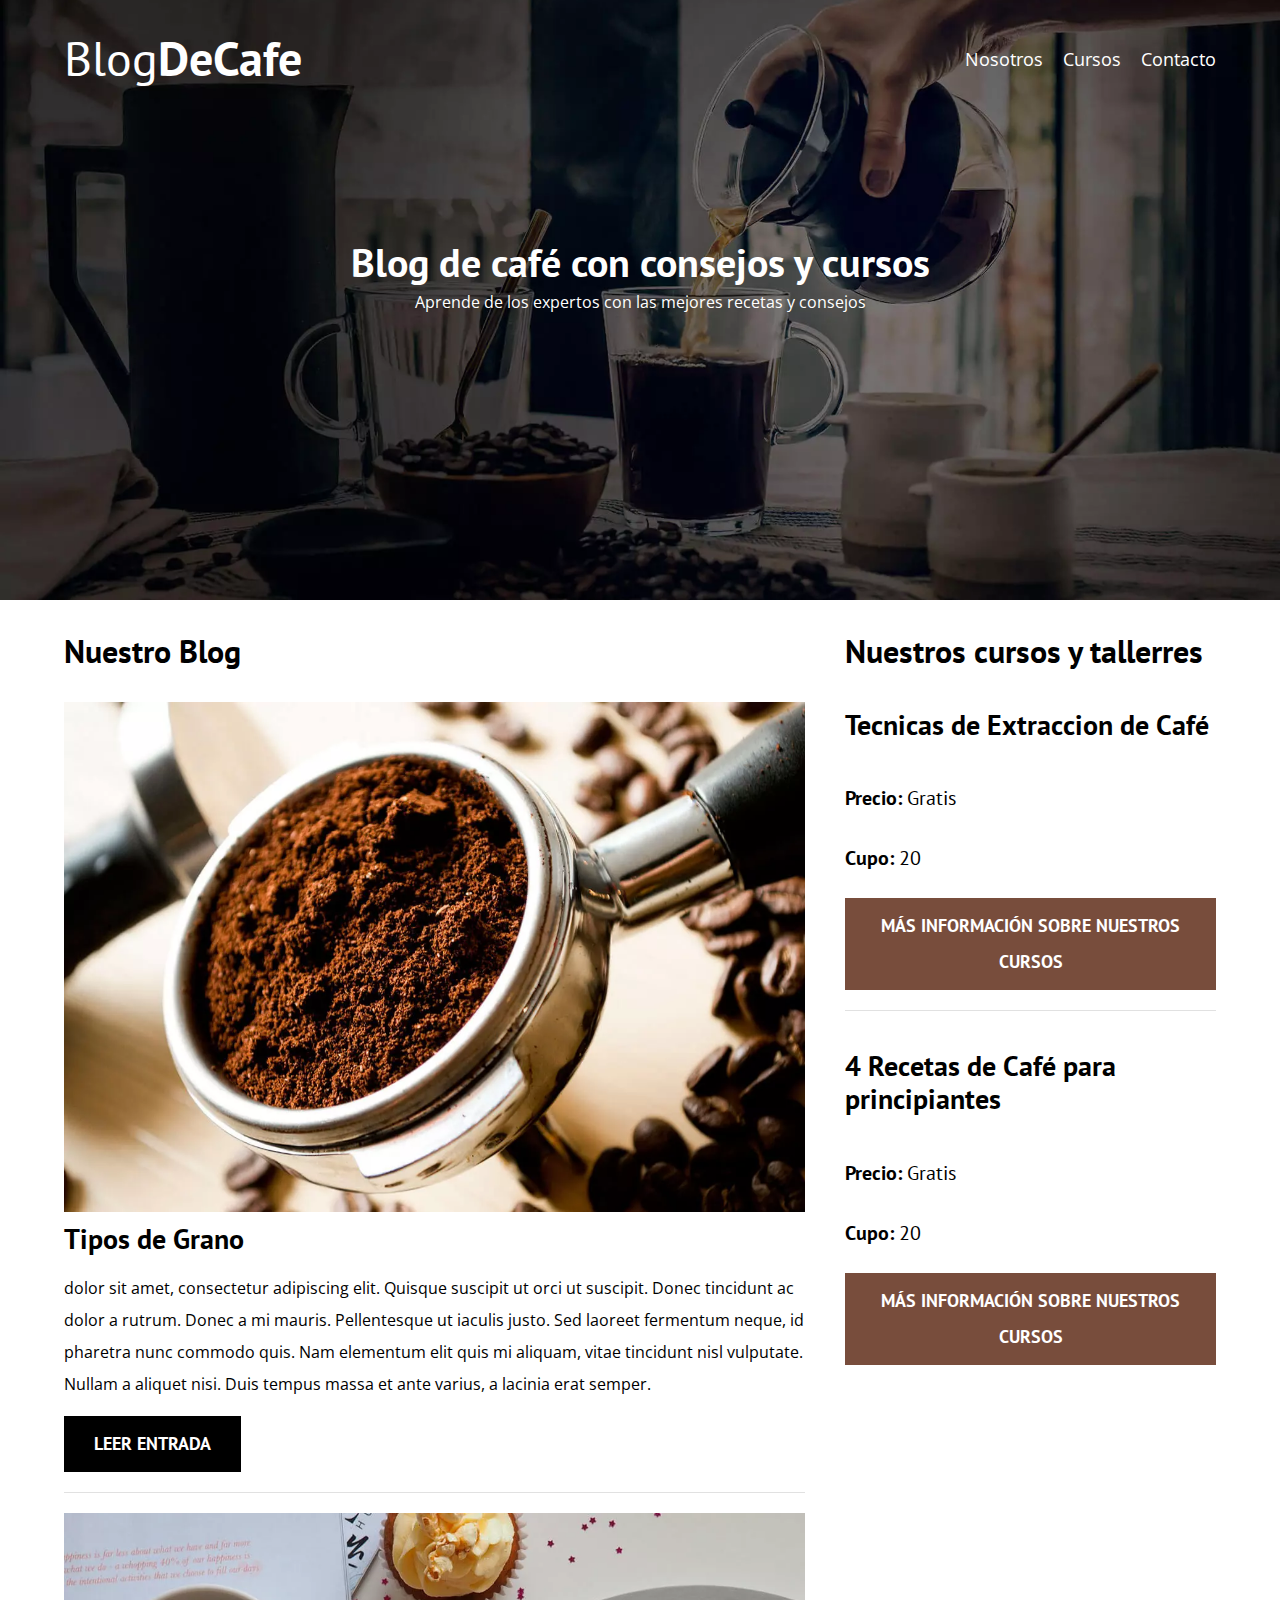
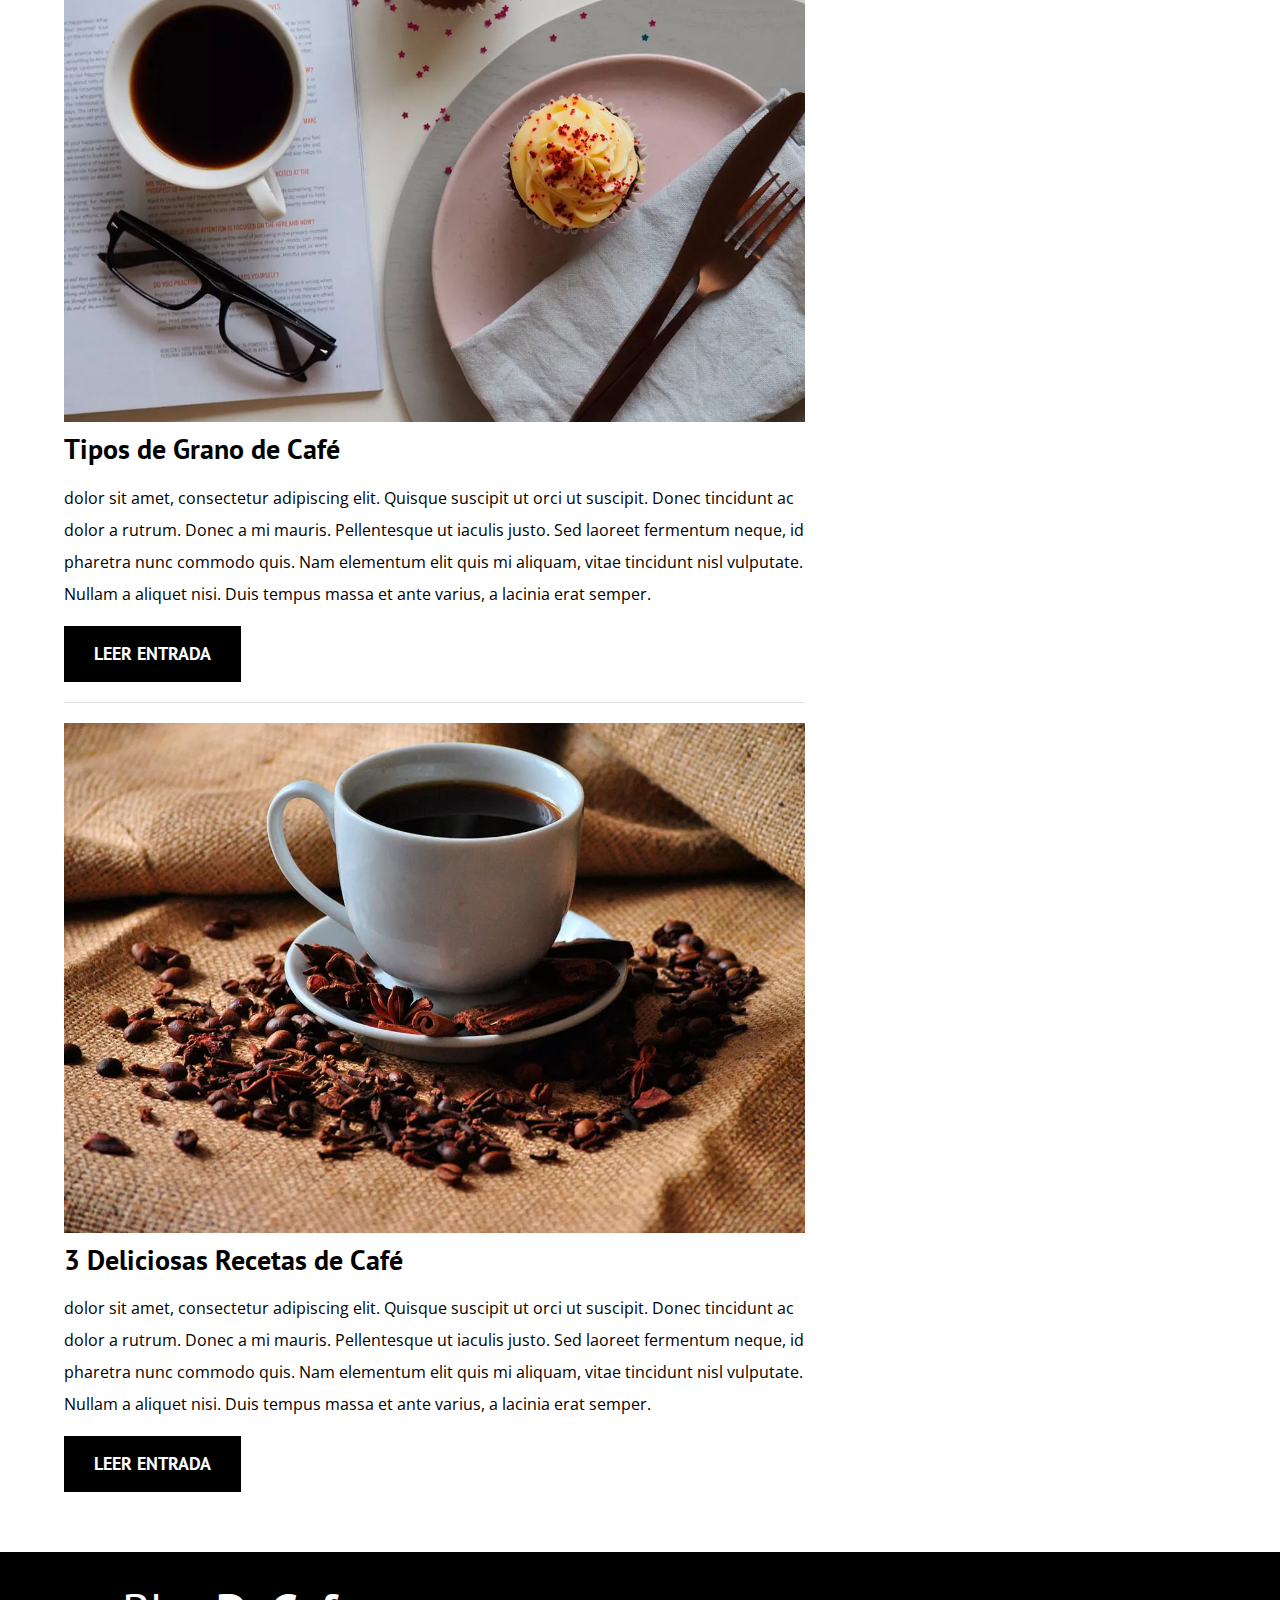
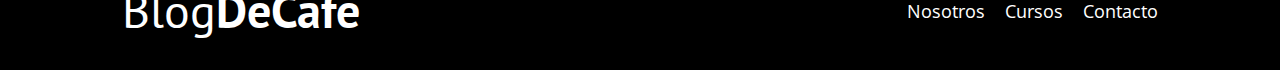
<file: index.html>
<!DOCTYPE html>
<html lang="en">
<head>
    <meta charset="UTF-8">
    <meta http-equiv="X-UA-Compatible" content="IE=edge">
    <meta name="viewport" content="width=device-width, initial-scale=1.0"> <!-- Esto es para mq en los celulares-->
    <title>BlogDeCafe</title>
    <meta name="description" content="Pagina web de blog de café">
    
    <link rel="preconnect" href="https://fonts.gstatic.com">
    <!-- Prefetch: para que la pagina cargue mas rapido -->
    <link rel="prefetch" href="nosotros.html" as="document">    
    
    <!-- Preload: carga algunos elementos que sean necesarios -->
    <link rel="preload" href="css/normalize.css" as="style">
    <link rel="stylesheet" href="css/normalize.css">

    <link rel="preload" href="https://fonts.googleapis.com/css2?family=Open+Sans&family=PT+Sans:wght@400;700&display=swap" crossorigin="crossorigin" as="font" >
    <link href="https://fonts.googleapis.com/css2?family=Open+Sans&family=PT+Sans:wght@400;700&display=swap" rel="stylesheet"> 

    <link rel="preload" href="css/styles.css" as="style">
    <link rel="stylesheet" href="css/styles.css">

    

</head>
<body>
    <header class="header">
        <div class="contenedor">
            <div class="barra">
                <a class="logo" href="index.html">
                    <h1 class="logo__nombre no-margin centrar-texto">Blog<span class="logo__bold">DeCafe</span></h1>
                </a>
                <nav class="navegacion">
                    <a href="nosotros.html" class="navegacion__enlace">Nosotros</a>
                    <a href="cursos.html" class="navegacion__enlace">Cursos</a>
                    <a href="contacto.html" class="navegacion__enlace">Contacto</a>
                </nav>
            </div>
        </div>
        <div class="header__texto">
            <h2 class="no-margin">Blog de café con consejos y cursos</h2>
            <p class="no-margin">Aprende de los expertos con las mejores recetas y consejos</p>
        </div>

    </header>

    <div class="contenedor contenido-principal">
        <main class="blog">
            <h3>Nuestro Blog</h3>
            <article class="entrada">
                <div class="entrada__imagen">
                    <picture>
                        <source loading="lazy" srcset="img/blog1.webp" type="image/webp"> <!-- Se le da prioridad a webp pero como no es compatible con todos los navegadores se deja el jpg por las dudas-->
                        <img src="img/blog1.jpg" alt="imagen blog">
                    </picture>
                    

                </div>
                <div class="entrada__contenido ">
                    <h4 class="no-margin">Tipos de Grano</h4>
                    <p>
                        dolor sit amet, consectetur adipiscing elit. Quisque suscipit ut orci ut suscipit. Donec tincidunt ac dolor a rutrum. 
                        Donec a mi mauris. Pellentesque ut iaculis justo. Sed laoreet fermentum neque, id pharetra nunc commodo quis. 
                        Nam elementum elit quis mi aliquam, vitae tincidunt nisl vulputate. Nullam a aliquet nisi. Duis tempus massa et ante varius, a lacinia erat semper. 
                    </p>
                    <a href="entrada.html" class="boton boton--primario">Leer Entrada</a>
                </div>
            </article>

            <article class="entrada">
                <div class="entrada__imagen">
                    <picture>
                        <source loading="lazy" srcset="img/blog2.webp" type="image/webp"> <!-- Se le da prioridad a webp pero como no es compatible con todos los navegadores se deja el jpg por las dudas-->
                        <img src="img/blog2.jpg" alt="imagen blog">
                    </picture>

                </div>
                <div class="entrada__contenido ">
                    <h4 class="no-margin">Tipos de Grano de Café</h4>
                    <p>
                        dolor sit amet, consectetur adipiscing elit. Quisque suscipit ut orci ut suscipit. Donec tincidunt ac dolor a rutrum. 
                        Donec a mi mauris. Pellentesque ut iaculis justo. Sed laoreet fermentum neque, id pharetra nunc commodo quis. 
                        Nam elementum elit quis mi aliquam, vitae tincidunt nisl vulputate. Nullam a aliquet nisi. Duis tempus massa et ante varius, a lacinia erat semper. 
                    </p>
                    <a href="entrada.html" class="boton boton--primario">Leer Entrada</a>
                </div>
            </article>

            <article class="entrada">
                <div class="entrada__imagen">
                    <picture>
                        <source loading="lazy" srcset="img/blog3.webp" type="image/webp"> <!-- Se le da prioridad a webp pero como no es compatible con todos los navegadores se deja el jpg por las dudas-->
                        <img src="img/blog3.jpg" alt="imagen blog">
                    </picture>

                </div>
                <div class="entrada__contenido ">
                    <h4 class="no-margin">3 Deliciosas Recetas de Café</h4>
                    <p>
                        dolor sit amet, consectetur adipiscing elit. Quisque suscipit ut orci ut suscipit. Donec tincidunt ac dolor a rutrum. 
                        Donec a mi mauris. Pellentesque ut iaculis justo. Sed laoreet fermentum neque, id pharetra nunc commodo quis. 
                        Nam elementum elit quis mi aliquam, vitae tincidunt nisl vulputate. Nullam a aliquet nisi. Duis tempus massa et ante varius, a lacinia erat semper. 
                    </p>
                    <a href="entrada.html" class="boton boton--primario">Leer Entrada</a>
                </div>
            </article>

        </main>
        <aside class="sidebar">
            <h3>Nuestros cursos y tallerres</h3>

            <ul class="cursos no-padding"> <!--LISTA NO ORDENADA (<ol> es una lista con numeritos)-->
                <li class="widget-curso">
                    <h4>Tecnicas de Extraccion de Café</h4>
                    <p class="widget-curso__label">Precio:
                        <span class="widget-curso__info">Gratis</span>
                    </p>
                    <p class="widget-curso__label">Cupo:
                        <span class="widget-curso__info">20</span>
                    </p>
                    <a href="entrada.html" class="boton boton--secundario">Más Información sobre nuestros cursos</a> <!-- Google penaliza que solamente pongas más informacion, tenes que ser mas descriptivo -->
                </li>
                
                <li class="widget-curso">
                    <h4>4 Recetas de Café para principiantes</h4>
                    <p class="widget-curso__label">Precio:
                        <span class="widget-curso__info">Gratis</span>
                    </p>
                    <p class="widget-curso__label">Cupo:
                        <span class="widget-curso__info">20</span>
                    </p>
                    <a href="entrada.html" class="boton boton--secundario">Más Información sobre nuestros cursos</a>
                </li>

            </ul>

        </aside>
    </div>

    <footer class="footer">
        <div class="contenedor">
            <div class="contenedor">
            <div class="barra">
                <a class="logo" href="index.html">
                    <h1 class="logo__nombre no-margin centrar-texto">Blog<span class="logo__bold">DeCafe</span></h1>
                </a>
                <nav class="navegacion">
                    <a href="nosotros.html" class="navegacion__enlace">Nosotros</a>
                    <a href="cursos.html" class="navegacion__enlace">Cursos</a>
                    <a href="contacto.html" class="navegacion__enlace">Contacto</a>
                </nav>
            </div>
        </div>
        </div>

    </footer>

    <!-- Java se agrega al final -->
    <script src="js/modernizr.js"></script>
</body>
</html>
</file>
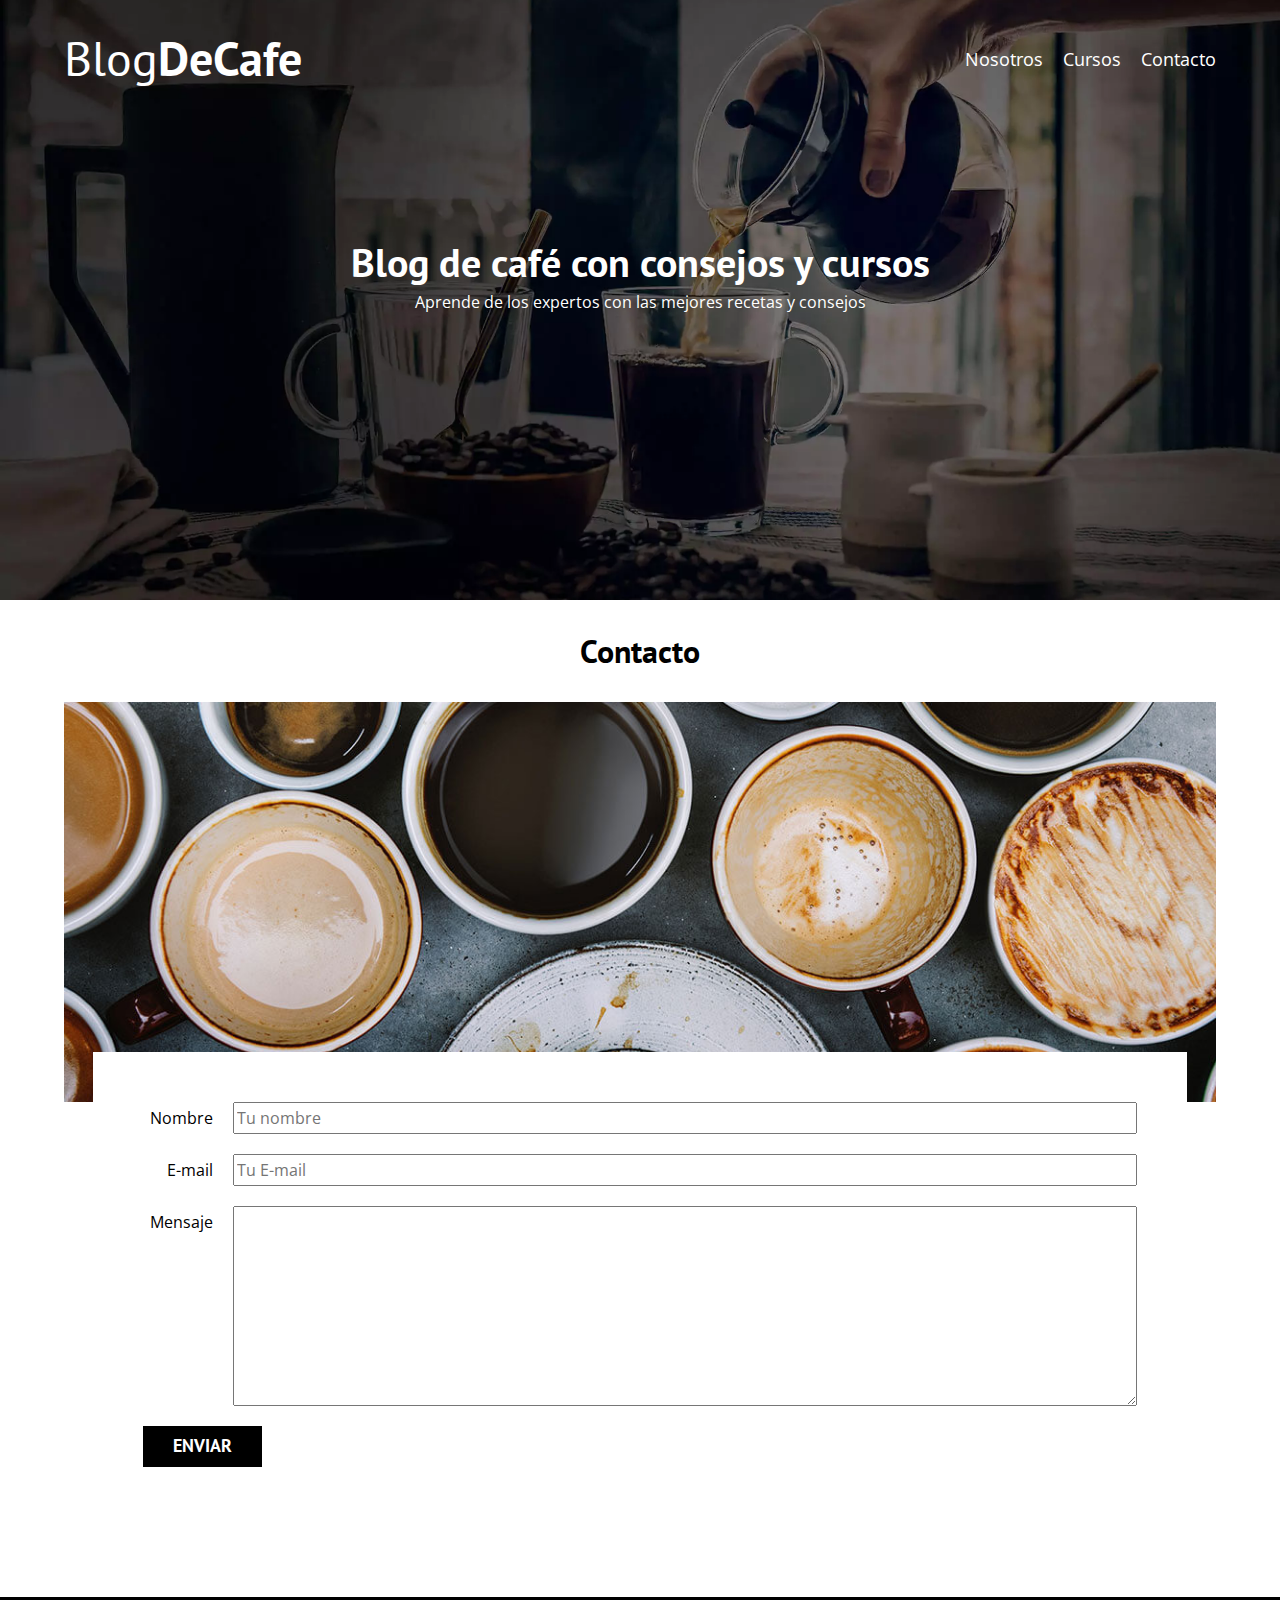
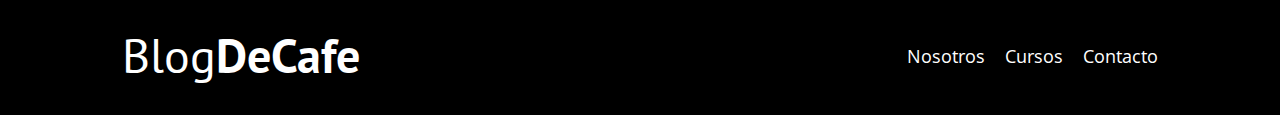
<file: contacto.html>
<!DOCTYPE html>
<html lang="en">
<head>
    <meta charset="UTF-8">
    <meta http-equiv="X-UA-Compatible" content="IE=edge">
    <meta name="viewport" content="width=device-width, initial-scale=1.0">
    <title>BlogDeCafe</title>
    <link rel="stylesheet" href="css/normalize.css">
    <link rel="preconnect" href="https://fonts.gstatic.com">
    <link href="https://fonts.googleapis.com/css2?family=Open+Sans&family=PT+Sans:wght@400;700&display=swap" rel="stylesheet"> 
    <link rel="stylesheet" href="css/styles.css"
    
</head>
<body>
    <header class="header">
        <div class="contenedor">
            <div class="barra">
                <a class="logo" href="index.html">
                    <h1 class="logo__nombre no-margin centrar-texto">Blog<span class="logo__bold">DeCafe</span></h1>
                </a>
                <nav class="navegacion">
                    <a href="nosotros.html" class="navegacion__enlace">Nosotros</a>
                    <a href="cursos.html" class="navegacion__enlace">Cursos</a>
                    <a href="contacto.html" class="navegacion__enlace">Contacto</a>
                </nav>
            </div>
        </div>
        <div class="header__texto">
            <h2 class="no-margin">Blog de café con consejos y cursos</h2>
            <p class="no-margin">Aprende de los expertos con las mejores recetas y consejos</p>
        </div>

    </header>

    <main class="contenedor ">
        <h3 class="centrar-texto">Contacto</h3>
        <div class="contacto-bg"></div>
        <form class="formulario">
            <div class="campo">
                <label class="campo__label" for="nombre">Nombre</label>
                <input class="campo__field" type="text" placeholder="Tu nombre" id="nombre"> <!-- PARA ACCESIBILIDAD SE PONE EL ID Y LUEGO EL FOR -->
            </div>
            <div class="campo">
                <label class="campo__label" for="email">E-mail</label>
                <input class="campo__field" type="email" placeholder="Tu E-mail" id="email"> <!-- PARA ACCESIBILIDAD SE PONE EL ID Y LUEGO EL FOR -->
            </div>
            <div class="campo">
                <label class="campo__label" for="mensaje">Mensaje</label>
                <textarea class="campo__field campo__field-textarea" id="mensaje"></textarea> <!-- PARA ACCESIBILIDAD SE PONE EL ID Y LUEGO EL FOR -->
            </div>
            <div class="campo">
                <input type="submit" value="Enviar" class="boton boton--primario"> <!-- PARA ACCESIBILIDAD SE PONE EL ID Y LUEGO EL FOR -->
            </div>
        </form>
        
    </main>

    <footer class="footer">
        <div class="contenedor">
            <div class="contenedor">
                <div class="barra">
                    <a class="logo" href="index.html">
                        <h1 class="logo__nombre no-margin centrar-texto">Blog<span class="logo__bold">DeCafe</span></h1>
                    </a>
                    <nav class="navegacion">
                        <a href="nosotros.html" class="navegacion__enlace">Nosotros</a>
                        <a href="cursos.html" class="navegacion__enlace">Cursos</a>
                        <a href="contacto.html" class="navegacion__enlace">Contacto</a>
                    </nav>
                </div>
            </div>
        </div>

    </footer>

    <script src="js/modernizr.js"></script>
</body>
</html>
</file>
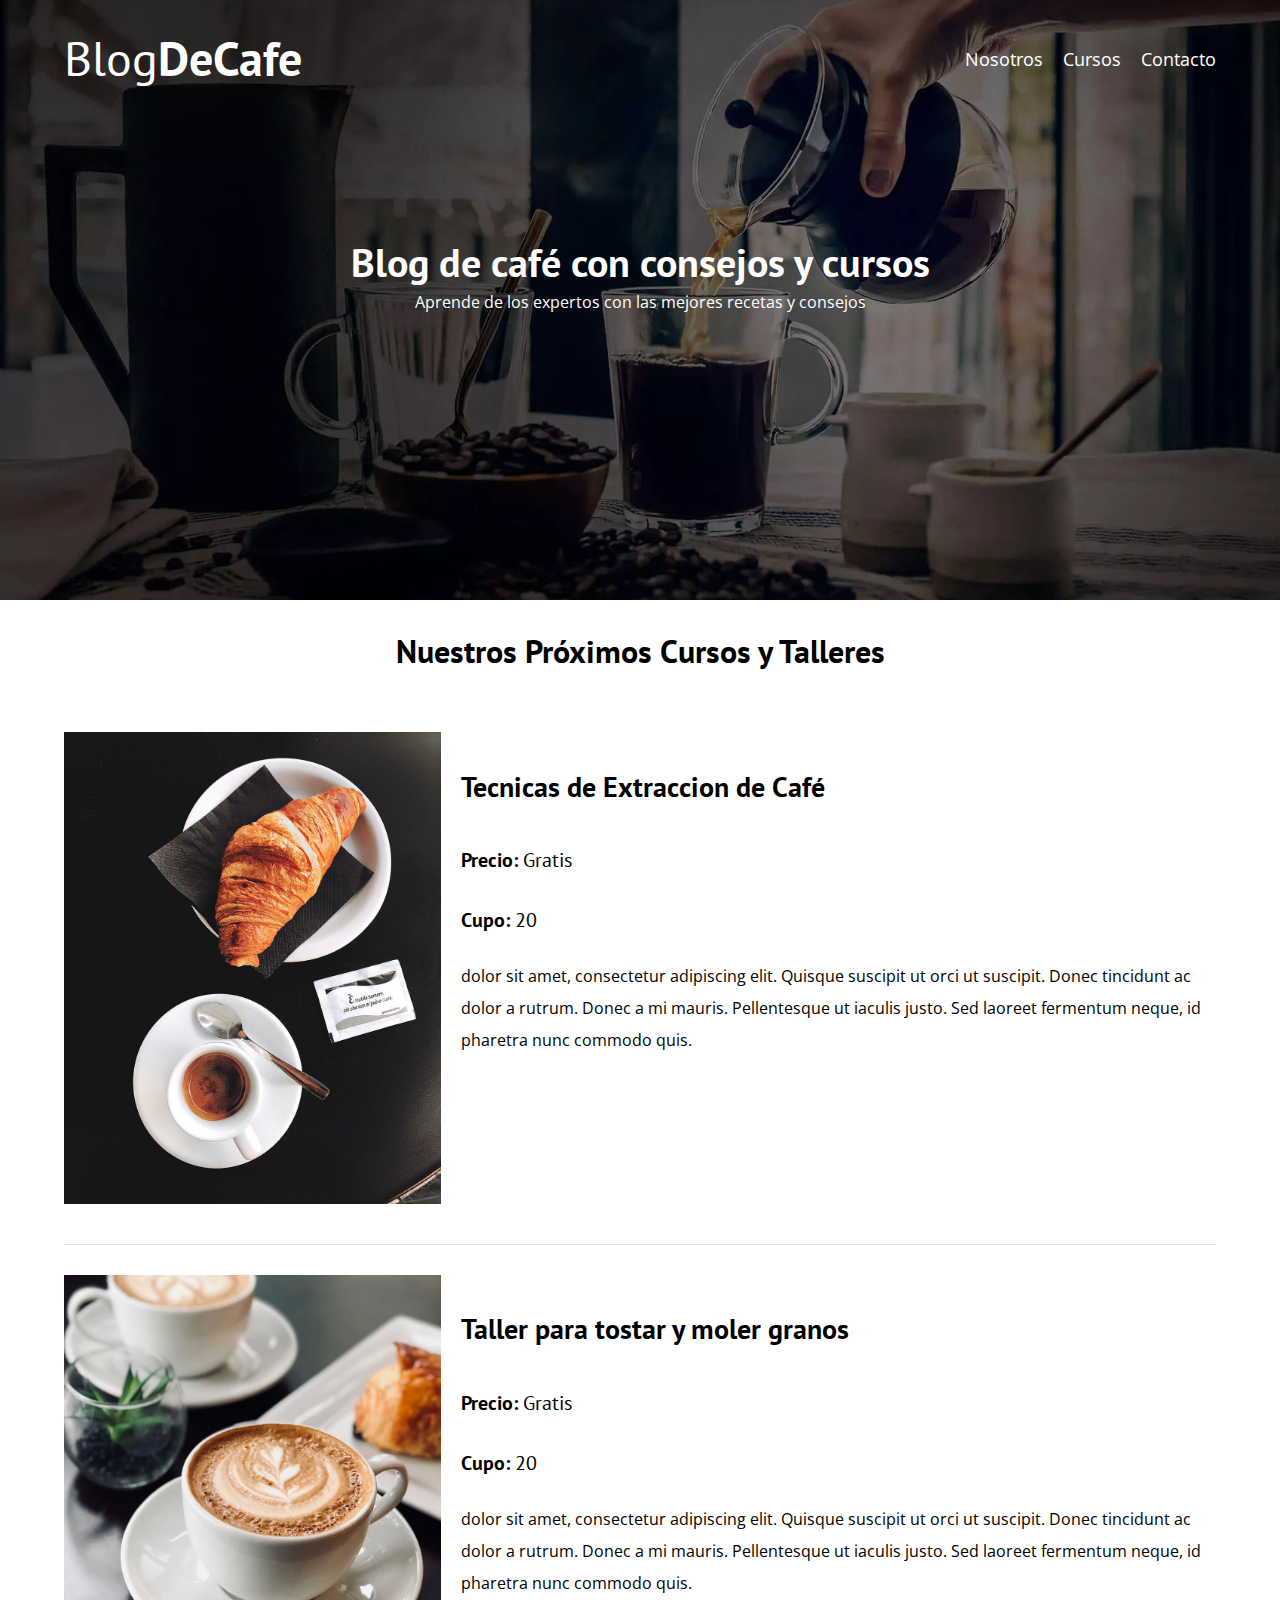
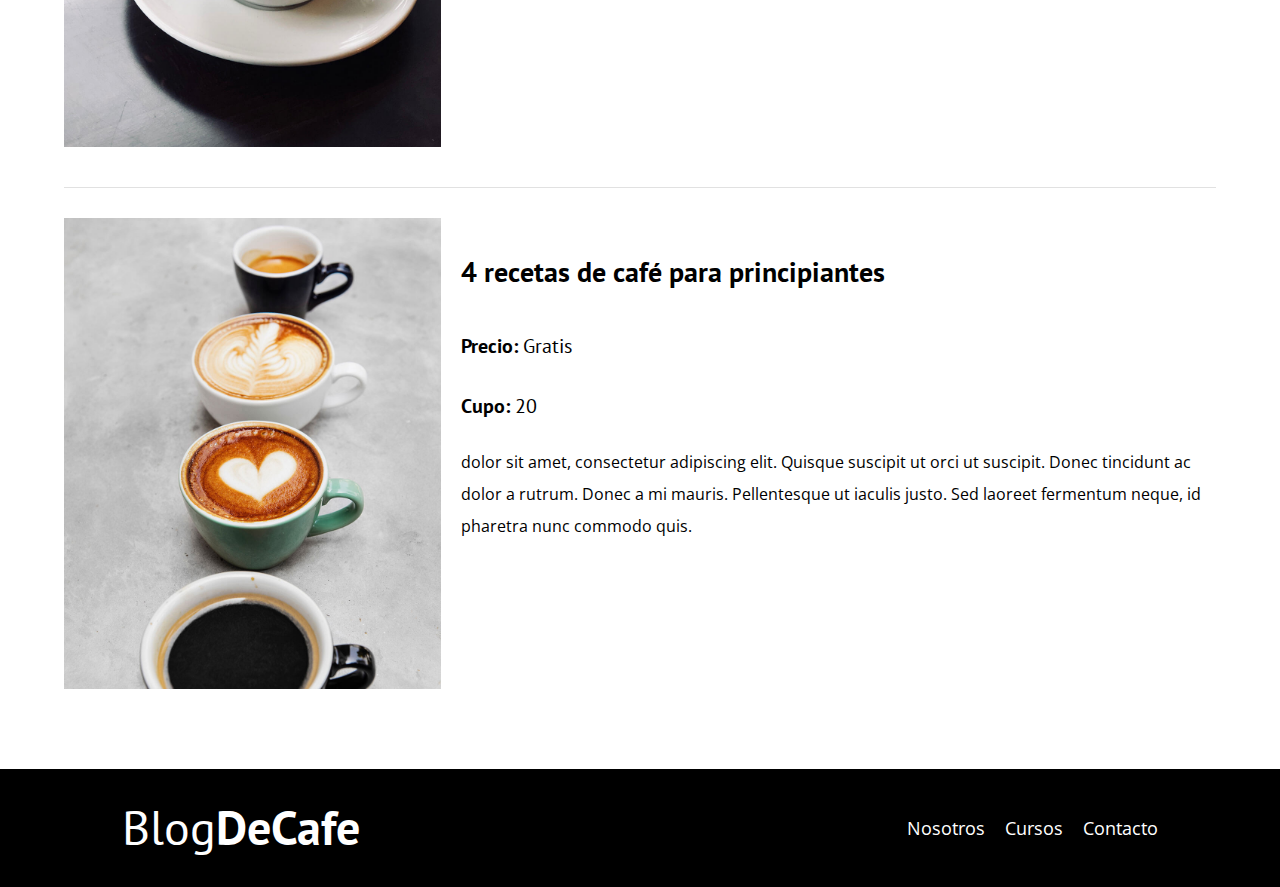
<file: cursos.html>
<!DOCTYPE html>
<html lang="en">
<head>
    <meta charset="UTF-8">
    <meta http-equiv="X-UA-Compatible" content="IE=edge">
    <meta name="viewport" content="width=device-width, initial-scale=1.0">
    <title>BlogDeCafe</title>
    <link rel="stylesheet" href="css/normalize.css">
    <link rel="preconnect" href="https://fonts.gstatic.com">
    <link href="https://fonts.googleapis.com/css2?family=Open+Sans&family=PT+Sans:wght@400;700&display=swap" rel="stylesheet"> 
    <link rel="stylesheet" href="css/styles.css"
    
</head>
<body>
    <header class="header">
        <div class="contenedor">
            <div class="barra">
                <a class="logo" href="index.html">
                    <h1 class="logo__nombre no-margin centrar-texto">Blog<span class="logo__bold">DeCafe</span></h1>
                </a>
                <nav class="navegacion">
                    <a href="nosotros.html" class="navegacion__enlace">Nosotros</a>
                    <a href="cursos.html" class="navegacion__enlace">Cursos</a>
                    <a href="contacto.html" class="navegacion__enlace">Contacto</a>
                </nav>
            </div>
        </div>
        <div class="header__texto">
            <h2 class="no-margin">Blog de café con consejos y cursos</h2>
            <p class="no-margin">Aprende de los expertos con las mejores recetas y consejos</p>
        </div>

    </header>

    <main class="contenedor ">
        <h3 class="centrar-texto">Nuestros Próximos Cursos y Talleres</h3>
        <div class="curso">
            <div class="curso__imagen">
                <img loading="lazy" src="img/curso1.jpg" alt="imagen del curso">
            </div>

            <div class="curso__informacion">
                <h4>Tecnicas de Extraccion de Café</h4>
                <p class="curso__label">Precio:
                <span class="curso__info">Gratis</span>
                </p>
                <p class="curso__label">Cupo:
                <span class="curso__info">20</span>
                </p>
                <p class="curso__descripcion">
                    dolor sit amet, consectetur adipiscing elit. Quisque suscipit ut orci ut suscipit. Donec tincidunt ac dolor a rutrum. 
                    Donec a mi mauris. Pellentesque ut iaculis justo. Sed laoreet fermentum neque, id pharetra nunc commodo quis. 
                </p>
            </div>
            
        </div>
        
        <div class="curso">
            <div class="curso__imagen">
                <img loading="lazy" src="img/curso2.jpg" alt="imagen del curso">
            </div>

            <div class="curso__informacion">
                <h4>Taller para tostar y moler granos</h4>
                <p class="curso__label">Precio:
                <span class="curso__info">Gratis</span>
                </p>
                <p class="curso__label">Cupo:
                <span class="curso__info">20</span>
                </p>
                <p class="curso__descripcion">
                    dolor sit amet, consectetur adipiscing elit. Quisque suscipit ut orci ut suscipit. Donec tincidunt ac dolor a rutrum. 
                    Donec a mi mauris. Pellentesque ut iaculis justo. Sed laoreet fermentum neque, id pharetra nunc commodo quis. 
                </p>
            </div>
            
        </div>
        <div class="curso">
            <div class="curso__imagen">
                <img loading="lazy" src="img/curso3.jpg" alt="imagen del curso">
            </div>

            <div class="curso__informacion">
                <h4>4 recetas de café para principiantes</h4>
                <p class="curso__label">Precio:
                <span class="curso__info">Gratis</span>
                </p>
                <p class="curso__label">Cupo:
                <span class="curso__info">20</span>
                </p>
                <p class="curso__descripcion">
                    dolor sit amet, consectetur adipiscing elit. Quisque suscipit ut orci ut suscipit. Donec tincidunt ac dolor a rutrum. 
                    Donec a mi mauris. Pellentesque ut iaculis justo. Sed laoreet fermentum neque, id pharetra nunc commodo quis. 
                </p>
            </div>
            
        </div>
    </main>

    <footer class="footer">
        <div class="contenedor">
            <div class="contenedor">
                <div class="barra">
                    <a class="logo" href="index.html">
                        <h1 class="logo__nombre no-margin centrar-texto">Blog<span class="logo__bold">DeCafe</span></h1>
                    </a>
                    <nav class="navegacion">
                        <a href="nosotros.html" class="navegacion__enlace">Nosotros</a>
                        <a href="cursos.html" class="navegacion__enlace">Cursos</a>
                        <a href="contacto.html" class="navegacion__enlace">Contacto</a>
                    </nav>
                </div>
            </div>
        </div>

    </footer>

    <script src="js/modernizr.js"></script>
</body>
</html>
</file>
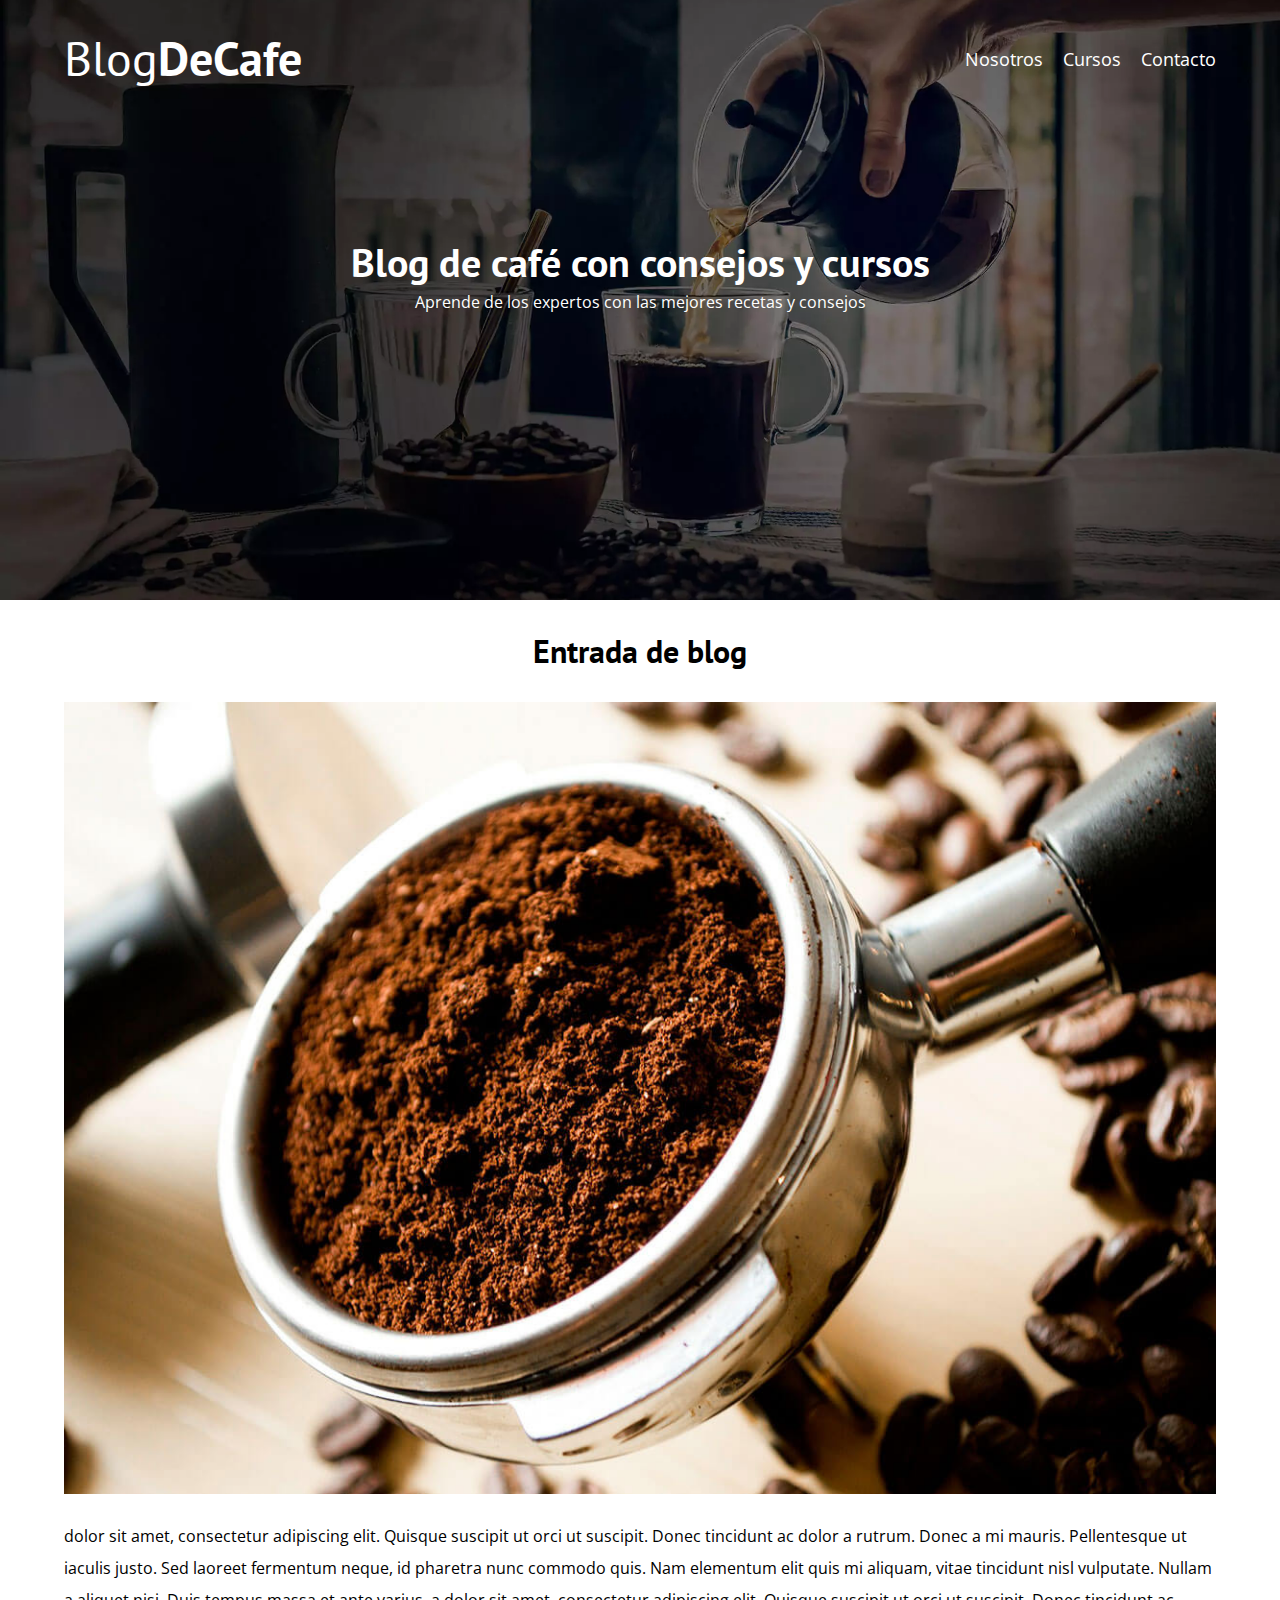
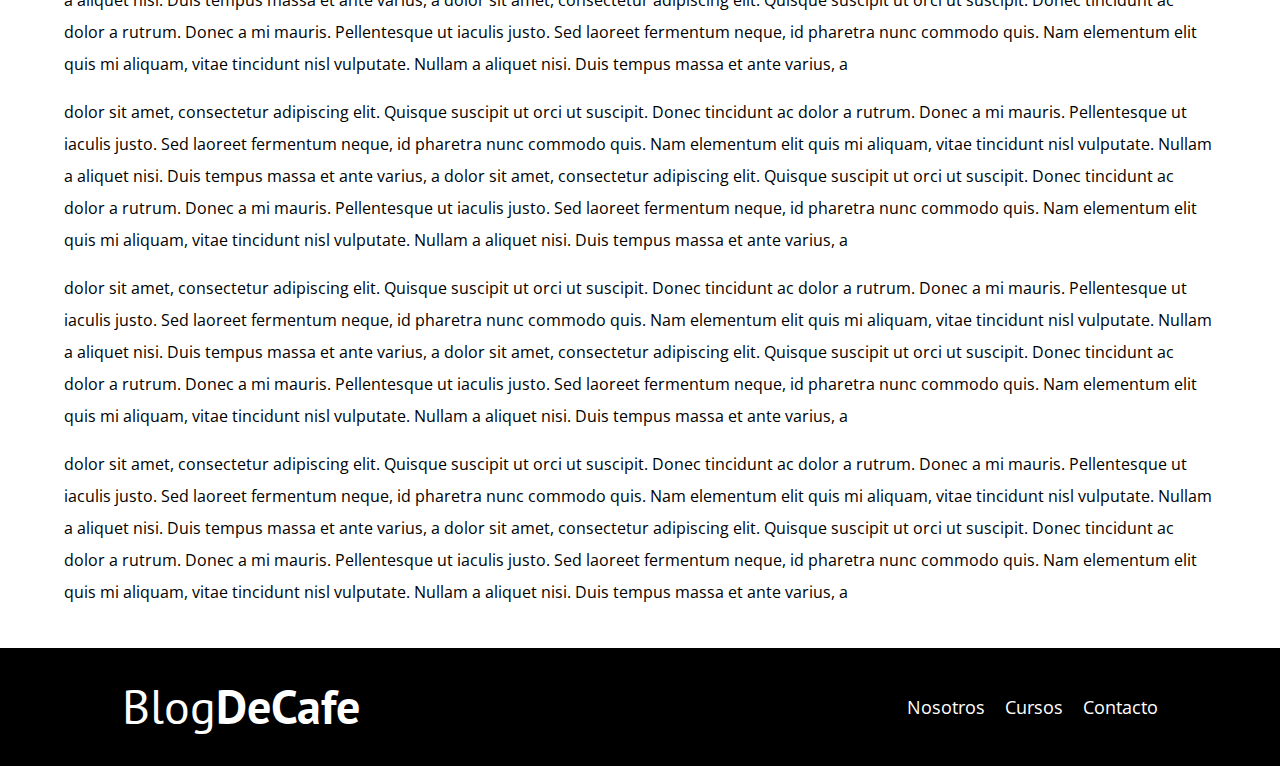
<file: entrada.html>
<!DOCTYPE html>
<html lang="en">
<head>
    <meta charset="UTF-8">
    <meta http-equiv="X-UA-Compatible" content="IE=edge">
    <meta name="viewport" content="width=device-width, initial-scale=1.0">
    <title>BlogDeCafe</title>
    <link rel="stylesheet" href="css/normalize.css">
    <link rel="preconnect" href="https://fonts.gstatic.com">
    <link href="https://fonts.googleapis.com/css2?family=Open+Sans&family=PT+Sans:wght@400;700&display=swap" rel="stylesheet"> 
    <link rel="stylesheet" href="css/styles.css"
    
</head>
<body>
    <header class="header">
        <div class="contenedor">
            <div class="barra">
                <a class="logo" href="index.html">
                    <h1 class="logo__nombre no-margin centrar-texto">Blog<span class="logo__bold">DeCafe</span></h1>
                </a>
                <nav class="navegacion">
                    <a href="nosotros.html" class="navegacion__enlace">Nosotros</a>
                    <a href="cursos.html" class="navegacion__enlace">Cursos</a>
                    <a href="contacto.html" class="navegacion__enlace">Contacto</a>
                </nav>
            </div>
        </div>
        <div class="header__texto">
            <h2 class="no-margin">Blog de café con consejos y cursos</h2>
            <p class="no-margin">Aprende de los expertos con las mejores recetas y consejos</p>
        </div>

    </header>

    <main class="contenedor ">
        <h3 class="centrar-texto">Entrada de blog</h3>
        <div class="entrada-de-blog">
            <div class="entrada-de-blog__imagen">
                <img src="img/blog1.jpg" alt="entrada-de-blog">
            </div>
            <div class="entrada-de-blog__texto">
                <p>
                dolor sit amet, consectetur adipiscing elit. Quisque suscipit ut orci ut suscipit. Donec tincidunt ac dolor a rutrum. 
                Donec a mi mauris. Pellentesque ut iaculis justo. Sed laoreet fermentum neque, id pharetra nunc commodo quis. 
                Nam elementum elit quis mi aliquam, vitae tincidunt nisl vulputate. Nullam a aliquet nisi. Duis tempus massa et ante varius, a
                dolor sit amet, consectetur adipiscing elit. Quisque suscipit ut orci ut suscipit. Donec tincidunt ac dolor a rutrum. 
                Donec a mi mauris. Pellentesque ut iaculis justo. Sed laoreet fermentum neque, id pharetra nunc commodo quis. 
                Nam elementum elit quis mi aliquam, vitae tincidunt nisl vulputate. Nullam a aliquet nisi. Duis tempus massa et ante varius, a 
                </p>
                <p>
                dolor sit amet, consectetur adipiscing elit. Quisque suscipit ut orci ut suscipit. Donec tincidunt ac dolor a rutrum. 
                Donec a mi mauris. Pellentesque ut iaculis justo. Sed laoreet fermentum neque, id pharetra nunc commodo quis. 
                Nam elementum elit quis mi aliquam, vitae tincidunt nisl vulputate. Nullam a aliquet nisi. Duis tempus massa et ante varius, a
                dolor sit amet, consectetur adipiscing elit. Quisque suscipit ut orci ut suscipit. Donec tincidunt ac dolor a rutrum. 
                Donec a mi mauris. Pellentesque ut iaculis justo. Sed laoreet fermentum neque, id pharetra nunc commodo quis. 
                Nam elementum elit quis mi aliquam, vitae tincidunt nisl vulputate. Nullam a aliquet nisi. Duis tempus massa et ante varius, a 
                </p>
                <p>
                dolor sit amet, consectetur adipiscing elit. Quisque suscipit ut orci ut suscipit. Donec tincidunt ac dolor a rutrum. 
                Donec a mi mauris. Pellentesque ut iaculis justo. Sed laoreet fermentum neque, id pharetra nunc commodo quis. 
                Nam elementum elit quis mi aliquam, vitae tincidunt nisl vulputate. Nullam a aliquet nisi. Duis tempus massa et ante varius, a
                dolor sit amet, consectetur adipiscing elit. Quisque suscipit ut orci ut suscipit. Donec tincidunt ac dolor a rutrum. 
                Donec a mi mauris. Pellentesque ut iaculis justo. Sed laoreet fermentum neque, id pharetra nunc commodo quis. 
                Nam elementum elit quis mi aliquam, vitae tincidunt nisl vulputate. Nullam a aliquet nisi. Duis tempus massa et ante varius, a 
                </p>
                <p>
                dolor sit amet, consectetur adipiscing elit. Quisque suscipit ut orci ut suscipit. Donec tincidunt ac dolor a rutrum. 
                Donec a mi mauris. Pellentesque ut iaculis justo. Sed laoreet fermentum neque, id pharetra nunc commodo quis. 
                Nam elementum elit quis mi aliquam, vitae tincidunt nisl vulputate. Nullam a aliquet nisi. Duis tempus massa et ante varius, a
                dolor sit amet, consectetur adipiscing elit. Quisque suscipit ut orci ut suscipit. Donec tincidunt ac dolor a rutrum. 
                Donec a mi mauris. Pellentesque ut iaculis justo. Sed laoreet fermentum neque, id pharetra nunc commodo quis. 
                Nam elementum elit quis mi aliquam, vitae tincidunt nisl vulputate. Nullam a aliquet nisi. Duis tempus massa et ante varius, a 
                </p>
            </div>
        </div>
        
    </main>

    <footer class="footer">
        <div class="contenedor">
            <div class="contenedor">
                <div class="barra">
                    <a class="logo" href="index.html">
                        <h1 class="logo__nombre no-margin centrar-texto">Blog<span class="logo__bold">DeCafe</span></h1>
                    </a>
                    <nav class="navegacion">
                        <a href="nosotros.html" class="navegacion__enlace">Nosotros</a>
                        <a href="cursos.html" class="navegacion__enlace">Cursos</a>
                        <a href="contacto.html" class="navegacion__enlace">Contacto</a>
                    </nav>
                </div>
            </div>
        </div>

    </footer>

    <script src="js/modernizr.js"></script>
</body>
</html>
</file>
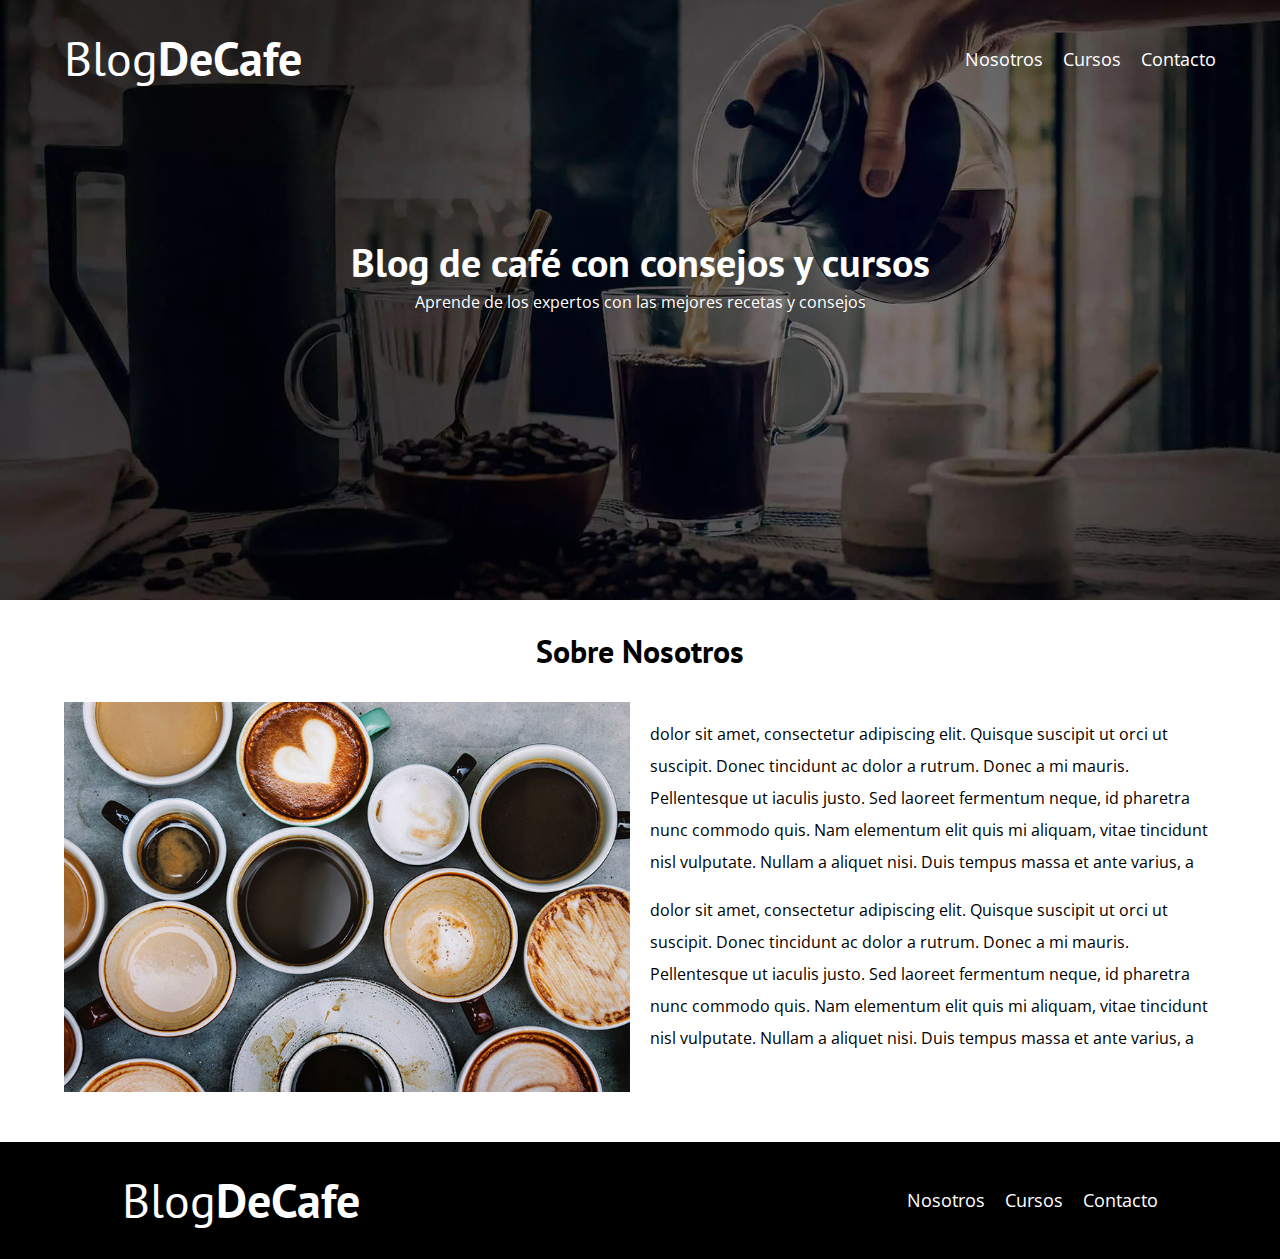
<file: nosotros.html>
<!DOCTYPE html>
<html lang="en">
<head>
    <meta charset="UTF-8">
    <meta http-equiv="X-UA-Compatible" content="IE=edge">
    <meta name="viewport" content="width=device-width, initial-scale=1.0">
    <title>BlogDeCafe</title>
    <link rel="stylesheet" href="css/normalize.css">
    <link rel="preconnect" href="https://fonts.gstatic.com">
    <link href="https://fonts.googleapis.com/css2?family=Open+Sans&family=PT+Sans:wght@400;700&display=swap" rel="stylesheet"> 
    <link rel="stylesheet" href="css/styles.css"
    
</head>
<body>
    <header class="header">
        <div class="contenedor">
            <div class="barra">
                <a class="logo" href="index.html">
                    <h1 class="logo__nombre no-margin centrar-texto">Blog<span class="logo__bold">DeCafe</span></h1>
                </a>
                <nav class="navegacion">
                    <a href="nosotros.html" class="navegacion__enlace">Nosotros</a>
                    <a href="cursos.html" class="navegacion__enlace">Cursos</a>
                    <a href="contacto.html" class="navegacion__enlace">Contacto</a>
                </nav>
            </div>
        </div>
        <div class="header__texto">
            <h2 class="no-margin">Blog de café con consejos y cursos</h2>
            <p class="no-margin">Aprende de los expertos con las mejores recetas y consejos</p>
        </div>

    </header>

    <main class="contenedor ">
        <h3 class="centrar-texto">Sobre Nosotros</h3>
        <div class="sobre-nosotros">
            <div class="sobre-nosotros__imagen">
                <img src="img/nosotros.jpg" alt="sobre-nosotros">
            </div>
            <div class="sobre-nosotros__texto">
                <p>dolor sit amet, consectetur adipiscing elit. Quisque suscipit ut orci ut suscipit. Donec tincidunt ac dolor a rutrum. 
                    Donec a mi mauris. Pellentesque ut iaculis justo. Sed laoreet fermentum neque, id pharetra nunc commodo quis. 
                    Nam elementum elit quis mi aliquam, vitae tincidunt nisl vulputate. Nullam a aliquet nisi. Duis tempus massa et ante varius, a</p>
                    <p>dolor sit amet, consectetur adipiscing elit. Quisque suscipit ut orci ut suscipit. Donec tincidunt ac dolor a rutrum. 
                Donec a mi mauris. Pellentesque ut iaculis justo. Sed laoreet fermentum neque, id pharetra nunc commodo quis. 
                Nam elementum elit quis mi aliquam, vitae tincidunt nisl vulputate. Nullam a aliquet nisi. Duis tempus massa et ante varius, a 
                    </p>
            </div>
        </div>
        
    </main>

    <footer class="footer">
        <div class="contenedor">
            <div class="contenedor">
                <div class="barra">
                    <a class="logo" href="index.html">
                        <h1 class="logo__nombre no-margin centrar-texto">Blog<span class="logo__bold">DeCafe</span></h1>
                    </a>
                    <nav class="navegacion">
                        <a href="nosotros.html" class="navegacion__enlace">Nosotros</a>
                        <a href="cursos.html" class="navegacion__enlace">Cursos</a>
                        <a href="contacto.html" class="navegacion__enlace">Contacto</a>
                    </nav>
                </div>
            </div>
        </div>

    </footer>

    <script src="js/modernizr.js"></script>
</body>
</html>
</file>
<file: css/styles.css>
:root{
    --fuenteHeading: 'PT Sans', sans-serif;
    --fuenteParrafo: 'Open Sans', sans-serif;

    --primario: #784d3c;
    --blanco: #fff;
    --negro: #000;
    --gris: #e1e1e1;
}

html{
    box-sizing: border-box;
    font-size: 62.5%;
}
*,*:before,*:after{
    box-sizing: inherit;
}
body{
    font-family: var(--fuenteParrafo);
    font-size: 1.6rem;
    line-height: 2;
}

/* Globales */

.contenedor{
    max-width: 120rem;
    width: 90%;
    /* width: min(90%, 120rem); es lo mismo que lo de arriba pero simplificado */
    margin: 0 auto;
}
a{
    text-decoration: none;
}
h1, h2, h3, h4{
    font-family: var(--fuenteHeading);
    line-height: 1.2;
}
h1{
    font-size: 4.8rem;
}
h2{
    font-size: 4rem;
}
h3{
    font-size: 3.2rem;
}
h4{
    font-size: 2.8rem;
}
img{
    max-width: 100%;
}

/* Utilidades */
.no-margin{
    margin: 0;

}
.no-padding{
    padding: 0;
}
.centrar-texto{
    text-align: center;
}

/* Header */
.webp .header{
    background-image: url(../img/banner.webp);
}
.no-webp .header{
    background-image: url(../img/banner.jpg);
}
.header{
    
    height: 60rem;
    background-repeat:no-repeat;
    background-size:cover;
    background-position: center center; /* dos center para centrar vertical y horizontalmente */
}
.header__texto{
    text-align: center;
    color:var(--blanco);
    margin-top:5rem;
}
@media (min-width: 768px){
    .header__texto{
        margin-top: 15rem;
    }
}

/* Barra de navegacion */
.barra{
    padding-top: 3rem;
}
@media (min-width: 768px){
    .barra{
        display: flex;
        justify-content: space-between;
        align-items: center;
    }
}
.logo{
    color: var(--blanco);
    
}
.logo__nombre{
    font-weight: 400;
}
.logo__bold{
    font-weight: 700;
}

@media (min-width: 768px){
    .navegacion{
        display: flex;
        gap: 2rem;
    }
    
}
.navegacion__enlace{
    display: block;
    font-size: 1.8rem;
    text-align: center;
    color:var(--blanco);
}

@media (min-width: 768px) {
    .contenido-principal{
        display:grid;
        grid-template-columns: 2fr 1fr;
        column-gap: 4rem;
    }
}

.entrada{
    border-bottom: 1px solid var(--gris);
    margin-bottom: 2rem;
}
.entrada:last-of-type{
    border: none;
    margin-bottom: 0;
}
.boton{
    display: block;
    font-family: var(--fuenteHeading);
    color: var(--blanco);
    text-align: center;
    padding: 1rem 3rem;
    font-size: 1.8rem;
    text-transform: uppercase;
    font-weight: 700;
    border: none;
    margin-bottom: 2rem;
}
.boton:hover{
    cursor: pointer;
}
@media (min-width: 768px) {
    .boton{
        display:inline-block; /* inline es inmune al margen*/
    }
}
.boton--primario{
    background-color: var(--negro);
}
.boton--secundario{
    background-color: var(--primario);
}
.cursos{
    list-style: none;
}
.widget-curso{
    border-bottom: 1px solid var(--gris);
    margin-bottom: 2rem;
}
.widget-curso:last-of-type{
    border:none;
    margin-bottom: 0;
}
.widget-curso__label{
    font-family: var(--fuenteHeading);
    font-weight: bold;
}
.widget-curso__info{
    font-weight: normal;
}
.widget-curso__label,
.widget-curso__info{
    font-size: 2rem;
}

.footer{
    background-color: var(--negro);
    padding-bottom: 3rem ;
    margin-top: 4rem;
}

/* Sobre Nosotros */
@media (min-width: 768px) {
    .sobre-nosotros{
        display: flex;
        justify-content: space-between;
    }
    .sobre-nosotros__imagen,
    .sobre-nosotros__texto{
        flex: 0 0 calc(50% - 1rem); /* dos columnas iguales */
    }
    /* 
    .sobre-nosotros{
        display:grid;
        grid-template-columns: repeat(2,1fr);
        column-gap: 2rem;
    }
    Esto es lo mismo que lo de arriba.
    Para este caso es mejor grid que flexbox
    */

}

/* Curso */
.curso{
    padding: 3rem 0;
    border-bottom: 1px solid var(--gris);
}
@media (min-width: 768px) {
    .curso{
        display: grid;
        grid-template-columns: 1fr 2fr;
        column-gap: 2rem;
    }
}
.curso:last-of-type{
    border-bottom: none;
}
.curso__label{
    font-family: var(--fuenteHeading);
    font-weight: bold;
}
.curso__info{
    font-weight: normal;
}
.curso__label,
.curso__info{
    font-size: 2rem;
}
/* Contacto */ 
.contacto-bg{
    background-image: url(../img/contacto.jpg);
    height: 40rem;
    background-size: cover;
    background-repeat: no-repeat;
}

/* Fomulario */
.formulario{
    background-color: var(--blanco);
    margin: -5rem auto 0 auto;
    width: 95%;
    padding: 5rem;
}
.campo{
    display: flex;
    margin-bottom: 2rem;

}
.campo__label{
    flex: 0 0 9rem; /* Toma 9rem y al otro le doy flex 1 para que crezca y complete el resto */
    text-align: right;
    padding-right: 2rem;
}
.campo__field{
    flex: 1;
    border: 1px solid var(-gris);
}
.campo__field-textarea{
    height: 20rem;
}
</file>
